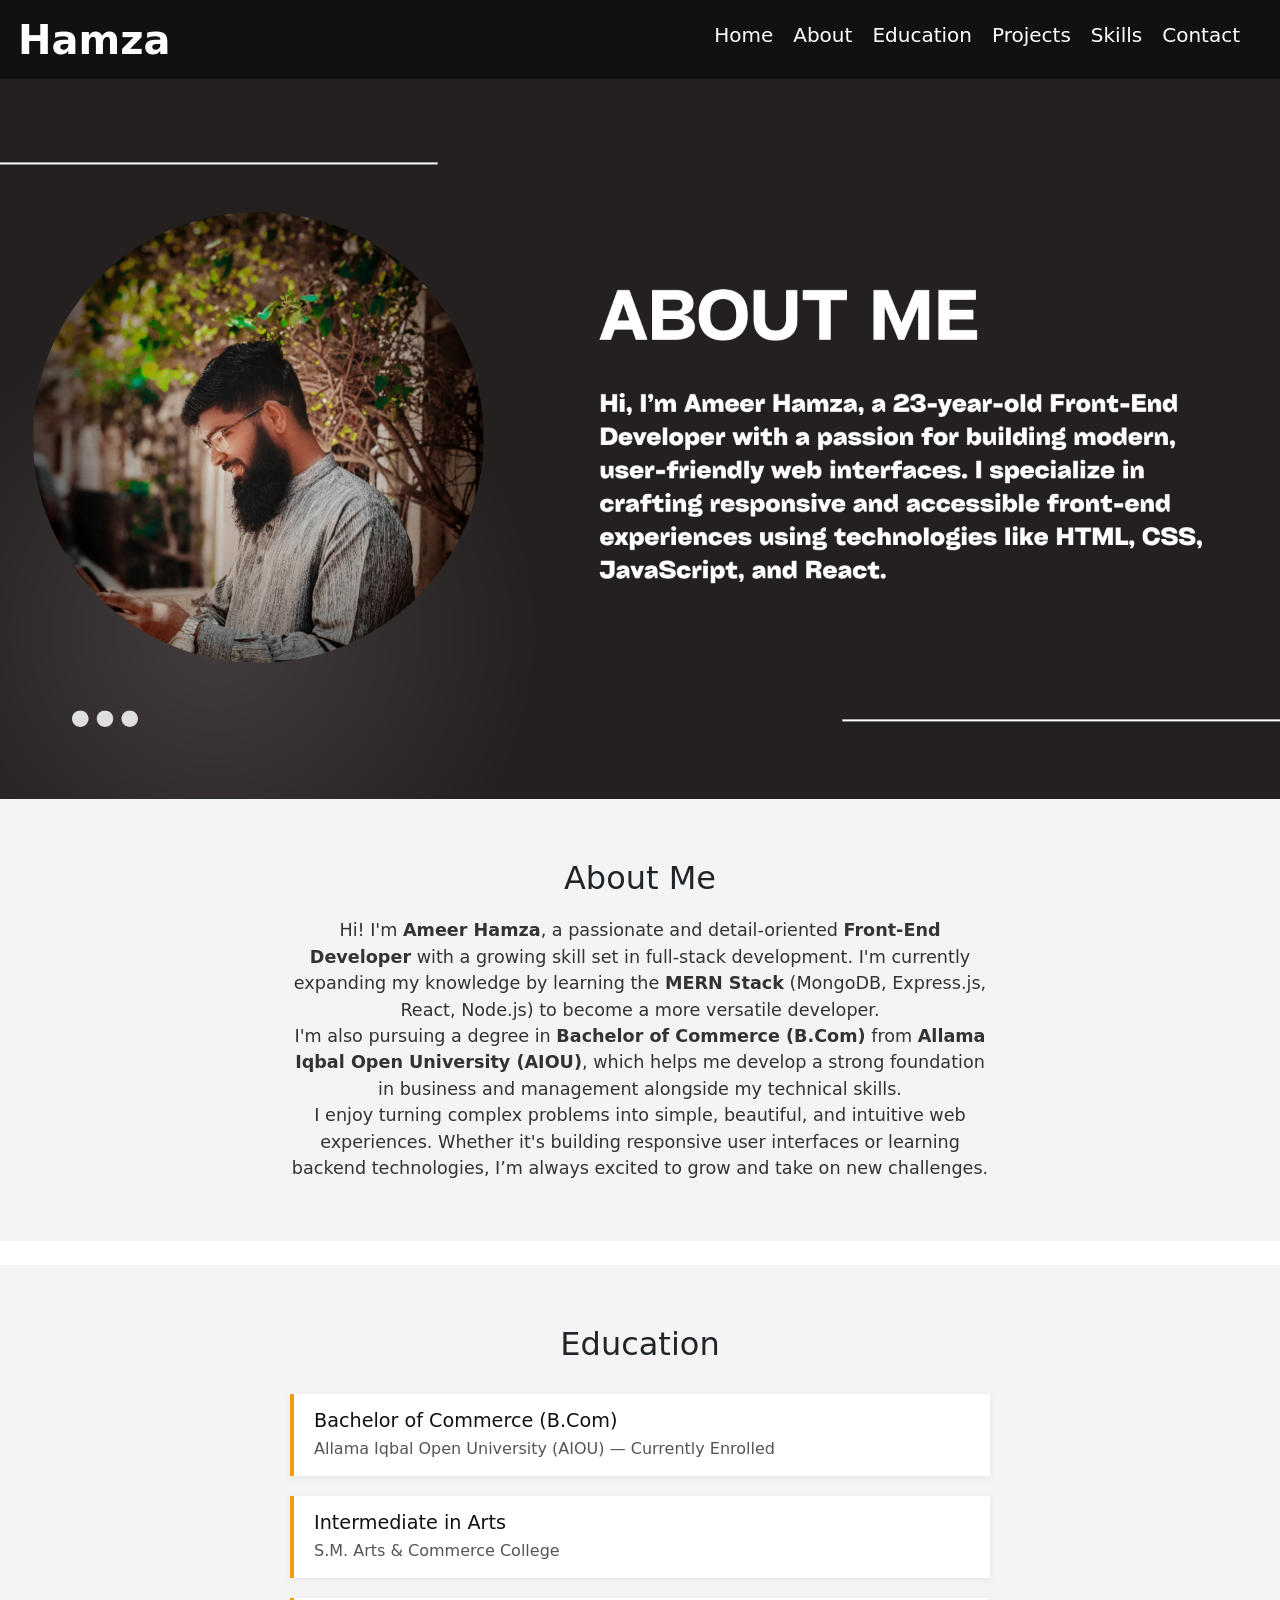
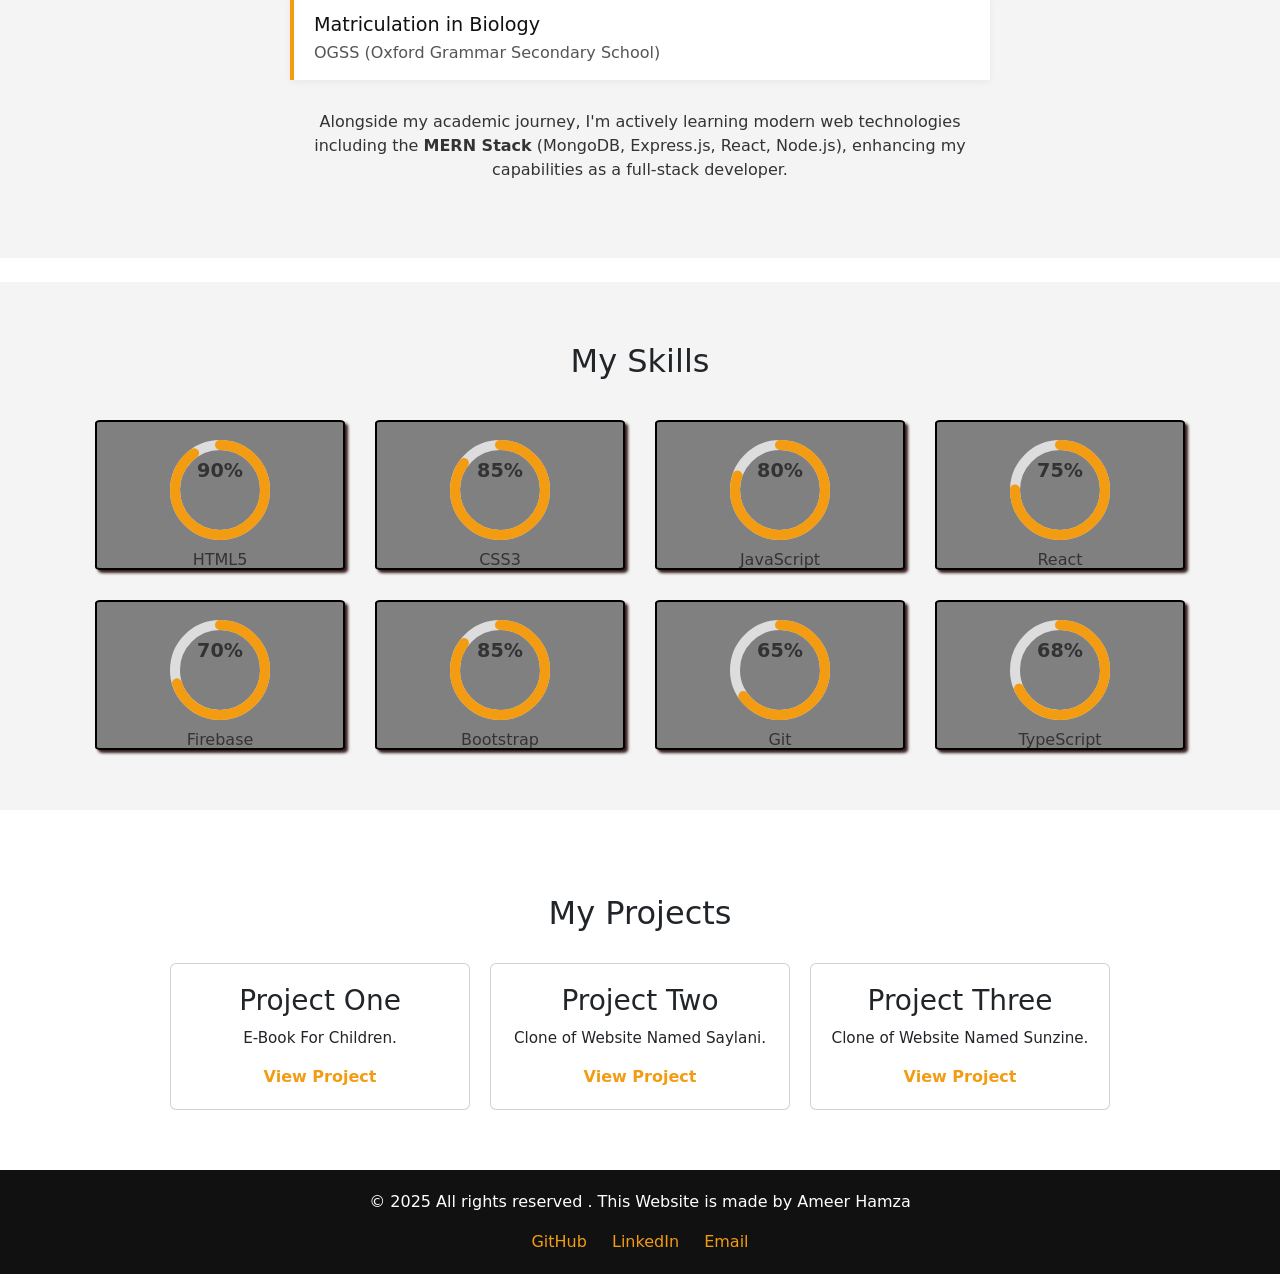
<file: index.html>
<!DOCTYPE html>
<html lang="en">

<head>
    <meta charset="UTF-8">
    <meta name="viewport" content="width=device-width, initial-scale=1.0">
    <title>Ameer-Hamza Portfolio</title>
    <link rel="stylesheet" href="./Portfolio/style.css">
    <link href="https://cdn.jsdelivr.net/npm/bootstrap@5.3.7/dist/css/bootstrap.min.css" rel="stylesheet"
        integrity="sha384-LN+7fdVzj6u52u30Kp6M/trliBMCMKTyK833zpbD+pXdCLuTusPj697FH4R/5mcr" crossorigin="anonymous">
</head>

<body>
    <div class="main">
        <nav class="navbar">
            <div class="logo" id="nav1">Hamza</div>
            <ul class="nav-links" id="navLinks">
                <li><a href="#nav1">
                        <h5>Home</h5>
                    </a></li>
                <li><a href="#about">
                        <h5>About</h5>
                    </a></li>
                <li><a href="#education">
                        <h5>Education</h5>
                    </a></li>
                <li><a href="#projects">
                        <h5>Projects</h5>
                    </a></li>
                <li><a href="#skills">
                        <h5>Skills</h5>
                    </a></li>
                <li><a href="#socials">
                        <h5>Contact</h5>
                    </a></li>
            </ul>
            <div class="hamburger" id="hamburger">
                <span></span>
                <span></span>
                <span></span>
            </div>
        </nav>

        <div id="carouselExampleInterval" class="carousel slide" data-bs-ride="carousel">
            <div class="carousel-inner">
                <div class="carousel-item active" data-bs-interval="10000">
                    <img src="./Assets/about.png" class="d-block w-100" alt="About Me">
                </div>
                <div class="carousel-item" data-bs-interval="2000">
                    <img src="./Assets/educat.png" class="d-block w-100" alt="...">
                </div>
                <div class="carousel-item">
                    <img src="./Assets/skill.png" class="d-block w-100" alt="...">
                </div>
            </div>
        </div>
        <section id="about" class="about-section">
            <div class="container">
                <h2>About Me</h2>
                <p>
                    Hi! I'm <strong>Ameer Hamza</strong>, a passionate and detail-oriented <strong>Front-End
                        Developer</strong> with a growing skill set in full-stack development. I'm currently expanding
                    my knowledge by learning the <strong>MERN Stack</strong> (MongoDB, Express.js, React, Node.js) to
                    become a more versatile developer.
                </p>
                <p>
                    I'm also pursuing a degree in <strong>Bachelor of Commerce (B.Com)</strong> from <strong>Allama
                        Iqbal Open University (AIOU)</strong>, which helps me develop a strong foundation in business
                    and management alongside my technical skills.
                </p>
                <p>
                    I enjoy turning complex problems into simple, beautiful, and intuitive web experiences. Whether it's
                    building responsive user interfaces or learning backend technologies, I’m always excited to grow and
                    take on new challenges.
                </p>
            </div>
        </section>

        <br>
        <section id="education" class="education-section">
            <div class="container">
                <h2>Education</h2>
                <ul class="education-list">
                    <li>
                        <h3>Bachelor of Commerce (B.Com)</h3>
                        <p>Allama Iqbal Open University (AIOU) — Currently Enrolled</p>
                    </li>
                    <li>
                        <h3>Intermediate in Arts</h3>
                        <p>S.M. Arts & Commerce College</p>
                    </li>
                    <li>
                        <h3>Matriculation in Biology</h3>
                        <p>OGSS (Oxford Grammar Secondary School)</p>
                    </li>
                </ul>

                <div class="skills-note">
                    <p>
                        Alongside my academic journey, I'm actively learning modern web technologies including the
                        <strong>MERN Stack</strong> (MongoDB, Express.js, React, Node.js), enhancing my capabilities as
                        a full-stack developer.
                    </p>
                </div>
            </div>
        </section>
        <br>
        <section id="skills" class="skills-circle-section">
            <div class="container">
                <h2>My Skills</h2>
                <div class="circle-skills">

                    <div class="circle-card" data-percent="90">
                        <svg>
                            <circle cx="50" cy="50" r="45"></circle>
                            <circle cx="50" cy="50" r="45"></circle>
                        </svg>
                        <div class="percent"><span>90%</span></div>
                        <h3>HTML5</h3>
                    </div>

                    <div class="circle-card" data-percent="85">
                        <svg>
                            <circle cx="50" cy="50" r="45"></circle>
                            <circle cx="50" cy="50" r="45"></circle>
                        </svg>
                        <div class="percent"><span>85%</span></div>
                        <h3>CSS3</h3>
                    </div>

                    <div class="circle-card" data-percent="80">
                        <svg>
                            <circle cx="50" cy="50" r="45"></circle>
                            <circle cx="50" cy="50" r="45"></circle>
                        </svg>
                        <div class="percent"><span>80%</span></div>
                        <h3>JavaScript</h3>
                    </div>

                    <div class="circle-card" data-percent="75">
                        <svg>
                            <circle cx="50" cy="50" r="45"></circle>
                            <circle cx="50" cy="50" r="45"></circle>
                        </svg>
                        <div class="percent"><span>75%</span></div>
                        <h3>React</h3>
                    </div>

                    <div class="circle-card" data-percent="70">
                        <svg>
                            <circle cx="50" cy="50" r="45"></circle>
                            <circle cx="50" cy="50" r="45"></circle>
                        </svg>
                        <div class="percent"><span>70%</span></div>
                        <h3>Firebase</h3>
                    </div>

                    <div class="circle-card" data-percent="85">
                        <svg>
                            <circle cx="50" cy="50" r="45"></circle>
                            <circle cx="50" cy="50" r="45"></circle>
                        </svg>
                        <div class="percent"><span>85%</span></div>
                        <h3>Bootstrap</h3>
                    </div>

                    <div class="circle-card" data-percent="65">
                        <svg>
                            <circle cx="50" cy="50" r="45"></circle>
                            <circle cx="50" cy="50" r="45"></circle>
                        </svg>
                        <div class="percent"><span>65%</span></div>
                        <h3>Git</h3>
                    </div>

                    <div class="circle-card" data-percent="68">
                        <svg>
                            <circle cx="50" cy="50" r="45"></circle>
                            <circle cx="50" cy="50" r="45"></circle>
                        </svg>
                        <div class="percent"><span>68%</span></div>
                        <h3>TypeScript</h3>
                    </div>

                </div>
            </div>
        </section>

        <br>

        <section id="projects" class="projects-section">
            <div class="container">
                <h2>My Projects</h2>
                <div class="cards">
                    <div class="card">
                        <h3>Project One</h3>
                        <p>E-Book For Children.</p>
                        <a href="./ABC-Book/book.html">View Project</a>
                    </div>
                    <div class="card">
                        <h3>Project Two</h3>
                        <p>Clone of Website Named Saylani.</p>
                        <a href="#">View Project</a>
                    </div>
                    <div class="card">
                        <h3>Project Three</h3>
                        <p>Clone of Website Named Sunzine.</p>
                        <a href="./Sunzine-Clone/sunzine.html">View Project</a>
                    </div>
                </div>
            </div>
        </section>
        <footer class="footer">
            <div class="container">
                <p>&copy; 2025 All rights reserved . This Website is made by Ameer Hamza</p>
                <div class="socials" id="socials">
                    <a href="https://github.com/Ameer-Humzaa" aria-label="GitHub">GitHub</a>
                    <a href="https://www.linkedin.com/in/ameer-humzaa/" aria-label="LinkedIn">LinkedIn</a>
                    <a href="mailto:humzasiyall@gmail.com" aria-label="Email">Email</a>
                </div>
            </div>
        </footer>




    </div>

    <script src="https://cdn.jsdelivr.net/npm/bootstrap@5.3.7/dist/js/bootstrap.bundle.min.js"
        integrity="sha384-ndDqU0Gzau9qJ1lfW4pNLlhNTkCfHzAVBReH9diLvGRem5+R9g2FzA8ZGN954O5Q" crossorigin="anonymous">
        </script>
    <script src="./Portfolio/portfolio.js"></script>
</body>

</html>
</file>
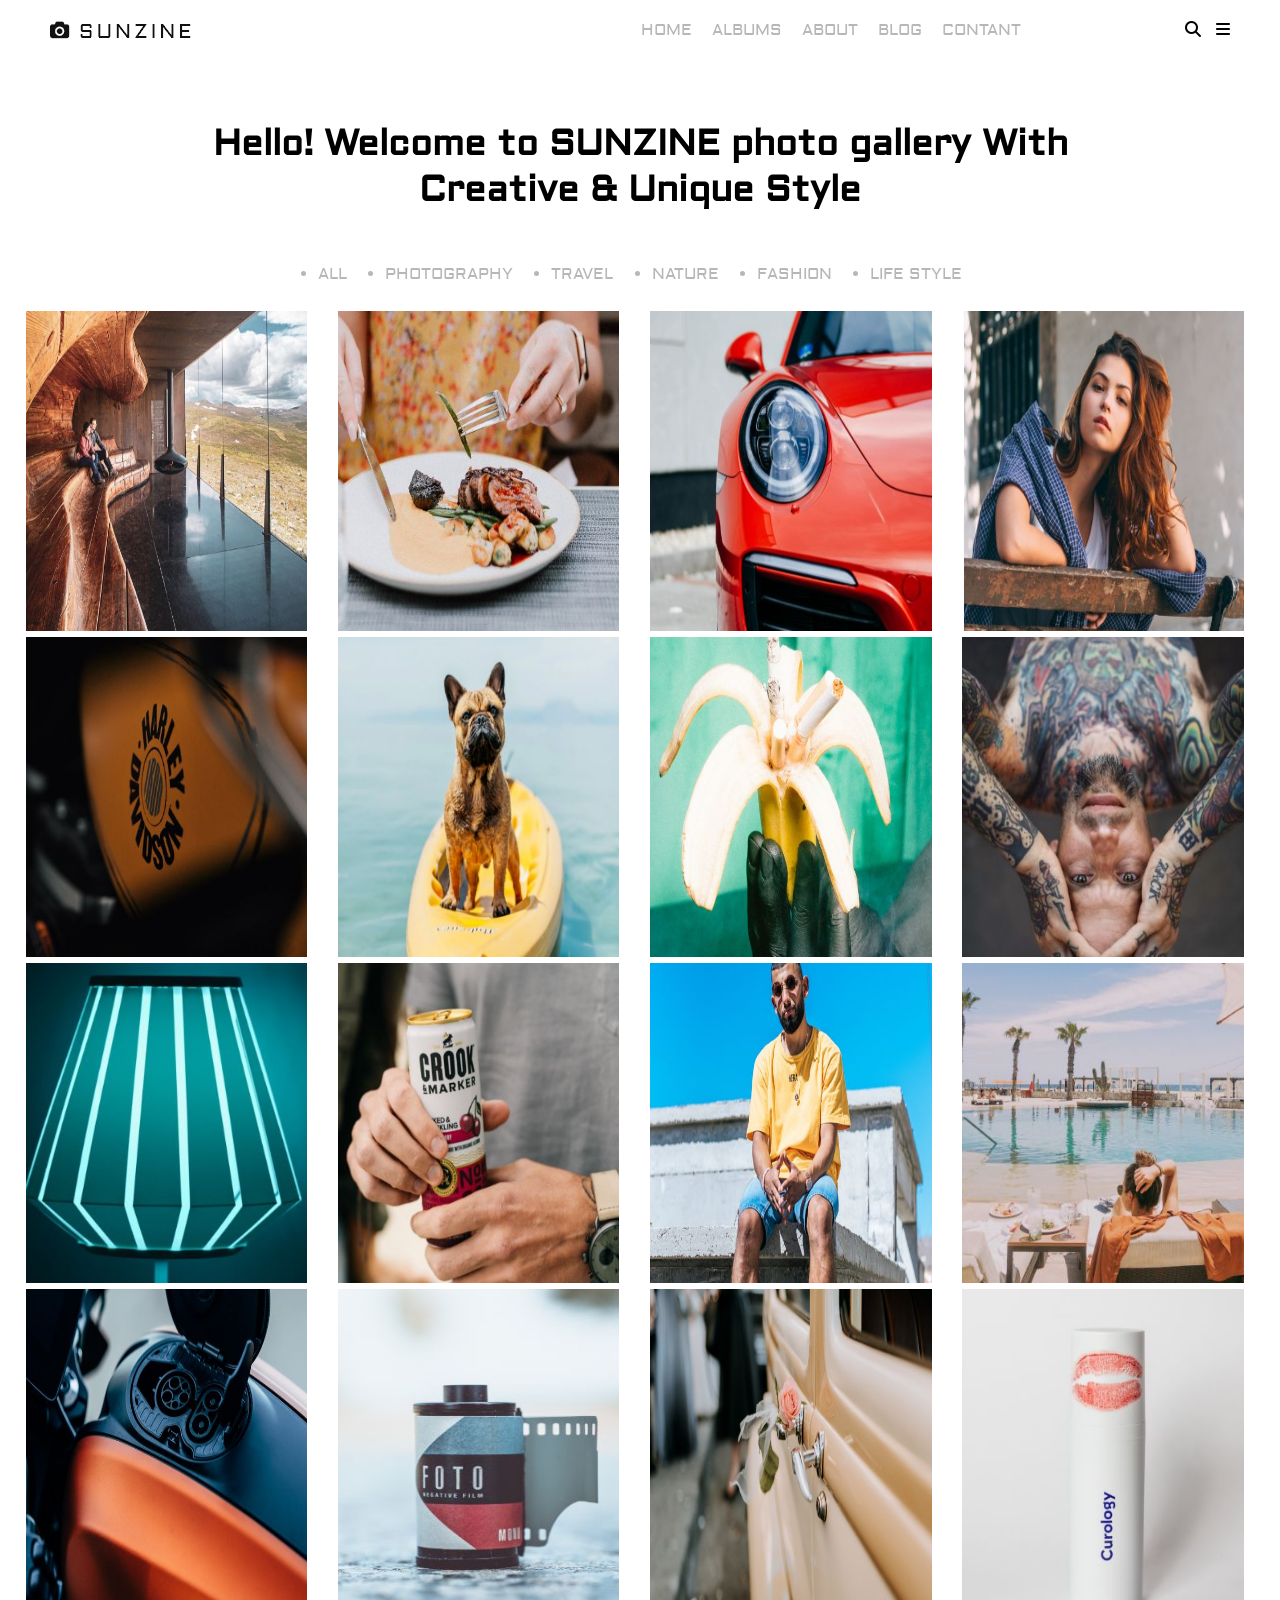
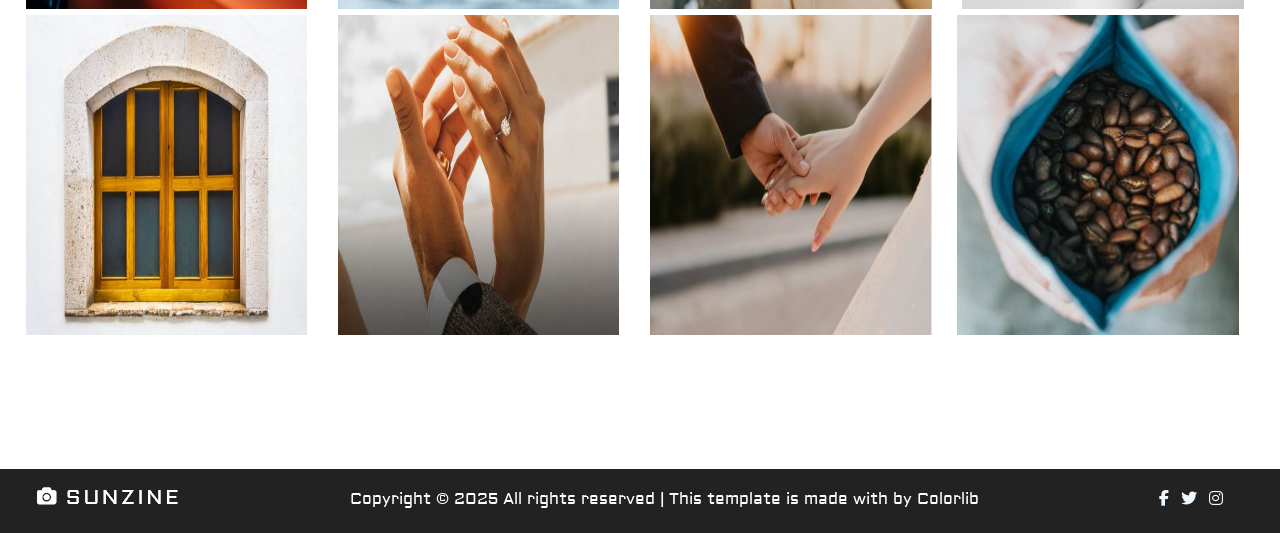
<file: Sunzine-Clone/sunzine.html>
<!DOCTYPE html>
<html lang="en">

<head>
    <meta charset="UTF-8">
    <meta name="viewport" content="width=device-width, initial-scale=1.0">
    <title>Sunzine Clone</title>
    <link rel="stylesheet" href="./style.css">
    <link rel="stylesheet" href="https://cdnjs.cloudflare.com/ajax/libs/font-awesome/6.7.2/css/all.min.css"
        integrity="sha512-Evv84Mr4kqVGRNSgIGL/F/aIDqQb7xQ2vcrdIwxfjThSH8CSR7PBEakCr51Ck+w+/U6swU2Im1vVX0SVk9ABhg=="
        crossorigin="anonymous" referrerpolicy="no-referrer" />
        <link href="https://fonts.googleapis.com/css2?family=Aldrich&display=swap" rel="stylesheet">
</head>

<body>
    <div class="main">
        <div class="nav">
            <div class="logo">
                <img src="./images/logo (1).png">
            </div>
            <div class="links">
                <ul>
                    <li>HOME</li>
                    <li>ALBUMS</li>
                    <li>ABOUT</li>
                    <li>BLOG</li>
                    <li>CONTANT</li>
                </ul>
            </div>
            <div class="icons">
                <i class="fa-solid fa-magnifying-glass"></i>
                <i class="fa-solid fa-bars"></i>
            </div>
        </div>
        
        <div class="heading">
            <h1>Hello! Welcome to SUNZINE photo gallery With Creative & Unique Style</h1>
        </div>
        <div class="list">
            <ul>
                <li>ALL</li>
                <li>PHOTOGRAPHY</li>
                <li>TRAVEL</li>
                <li>NATURE</li>
                <li>FASHION</li>
                <li>LIFE STYLE</li>
            </ul>
        </div>
        <div class="image">
            <img src="./images/1.jpg">
            <img src="./images/2.jpg"> <img src="./images/9.jpg"> <img src="./images/4.jpg">
        </div>

        <div class="image">
            <img src="./images/5.jpg">
            <img src="./images/6.jpg"> <img src="./images/7.jpg"> <img src="./images/8.jpg">
        </div>
        <div class="image">
            <img src="./images/3.jpg">
            <img src="./images/10.jpg"> <img src="./images/11.jpg"> <img src="./images/12.jpg">
        </div>
        <div class="image">
            <img src="./images/13.jpg">
            <img src="./images/14.jpg"> <img src="./images/15.jpg"> <img src="./images/16.jpg">
        </div>
        <div class="image">
            <img src="./images/17.jpg"> <img src="./images/19.jpg"> <img src="./images/18.jpg"><img
                src="./images/20.jpg">
        </div>
        <footer>
            <div class="log">
                <img src="./images/footer-logo.png" alt="">
            </div>
            <div class="para">Copyright © 2025 All rights reserved | This template is made with by <span class="span">Colorlib</span></div>
            <div class="con">
                <i class="fa-brands fa-facebook-f"></i>
                <i class="fa-brands fa-twitter"></i>
                <i class="fa-brands fa-instagram"></i>
            </div>
        </footer>

    </div>
</body>

</html>
</file>
<file: Portfolio/style.css>
* {
  margin: 0;
  padding: 0;
  box-sizing: border-box;
}

body {
  font-family: Arial, sans-serif;
}

.navbar {
  display: flex;
  justify-content: space-between;
  align-items: center;
  background-color: #111;
  padding: 15px 20px;
  color: white;
}

.logo {
  font-size: 2.5rem;
  font-weight: bold;
  padding-left: 18px;
}

.nav-links {
  list-style: none;
  display: flex;
  gap: 20px;
  padding-right: 40px;
  padding-top: 15px;
}

.nav-links li a {
  color: white;
  text-decoration: none;
  font-weight: 500;
  transition: color 0.3s;
}

.nav-links li a:hover {
  color: #f39c12;
  text-decoration: underline;
}

/* Hamburger */
.hamburger {
  display: none;
  flex-direction: column;
  cursor: pointer;
  gap: 5px;
}

.hamburger span {
  width: 25px;
  height: 3px;
  background: white;
  border-radius: 2px;
}
.about-section {
  padding: 60px 20px;
  background-color: #f4f4f4;
  text-align: center;
}

.about-section h2 {
  font-size: 2rem;
  margin-bottom: 20px;
}

.about-section p {
  font-size: 1.1rem;
  max-width: 700px;
  margin: 0 auto;
  color: #333;
}
.education-section {
  padding: 60px 20px;
  background-color: #f4f4f4;
}

.education-section h2 {
  text-align: center;
  font-size: 2rem;
  margin-bottom: 30px;
}

.education-list {
  list-style: none;
  max-width: 700px;
  margin: 0 auto;
  padding: 0;
}

.education-list li {
  background: #fff;
  border-left: 4px solid #f39c12;
  margin-bottom: 20px;
  padding: 15px 20px;
  box-shadow: 0 2px 8px rgba(0, 0, 0, 0.05);
}

.education-list h3 {
  margin: 0 0 5px 0;
  font-size: 1.2rem;
  color: #111;
}

.education-list p {
  margin: 0;
  color: #555;
}

.skills-note {
  max-width: 700px;
  margin: 30px auto 0;
  font-size: 1rem;
  color: #333;
  text-align: center;
}
.skills-circle-section {
  padding: 60px 20px;
  background-color: #F4F4F4;
  text-align: center;
}

.skills-circle-section h2 {
  font-size: 2rem;
  margin-bottom: 40px;
}

.circle-skills {
  display: flex;
  flex-wrap: wrap;
  gap: 30px;
  justify-content: center;
}

.circle-card {
  width: 250px;
  height: 150px;
  text-align: center;
  position: relative;
  border: 2px solid black;
  background-color: gray;
  padding-top: 18px;
  border-radius: 2%;
  box-shadow:3px 3px 3px rgb(54, 27, 27) ;
  cursor: pointer;
}
.circle-card:hover{
    background-color: #fff;
}

.circle-card svg {
  width: 100px;
  height: 100px;
  transform: rotate(-90deg);
}

.circle-card circle {
  fill: none;
  stroke-width: 10;
  stroke-linecap: round;
}

.circle-card circle:first-child {
  stroke: #ddd;
}

.circle-card circle:last-child {
  stroke: #f39c12;
  stroke-dasharray: 283;
  stroke-dashoffset: 283;
  transition: stroke-dashoffset 1s ease-in-out;
}

.percent {
  position: absolute;
  top: 35px;
  left: 0;
  right: 0;
  font-size: 1.2rem;
  font-weight: bold;
  color: #333;
}

.circle-card h3 {
  margin-top: 10px;
  font-size: 1rem;
  color: #333;
}

.projects-section {
  padding: 60px 20px;
  background-color: #fff;
  text-align: center;
}

.projects-section h2 {
  font-size: 2rem;
  margin-bottom: 30px;
}

.cards {
  display: flex;
  flex-wrap: wrap;
  justify-content: center;
  gap: 20px;
}

.card {
  background-color: #111;
  color: #F4F4F4;
  padding: 20px;
  width: 300px;
  border-radius: 10px;
  transition: transform 0.3s;
}

.card:hover {
  transform: translateY(-5px);
  background-color: grey;
}


.card h3 {
  margin-bottom: 10px;
}

.card p {
  font-size: 0.95rem;
  margin-bottom: 15px;
}

.card a {
  color: #f39c12;
  text-decoration: none;
  font-weight: bold;
}
.footer {
  background-color: #111;
  color: #fff;
  padding: 20px 20px;
  text-align: center;
}

.footer .socials {
  margin-top: 10px;
}

.footer .socials a {
  color: #f39c12;
  margin: 0 10px;
  text-decoration: none;
}




/* Responsive */
@media (max-width: 768px) {
  .nav-links {
    position: absolute;
    top: 60px;
    right: 0;
    background-color: #111;
    flex-direction: column;
    width: 98%;
    text-align: right;
    padding: 10px 20px;
    display: none;
  }

  .nav-links.active {
    display: flex;
  }

  .hamburger {
    display: flex;
  }
}
</file>
<file: Sunzine-Clone/style.css>
* {
    margin: 0%;
    padding: 0%;
    box-sizing: border-box;
}

body {
    font-family: "Aldrich", serif;
}

.nav {
    display: flex;
    justify-content: space-between;
    padding: 20px;
    padding-right: 40px;
    flex-wrap: wrap;
}

.links ul {
    display: flex;
    justify-content: space-evenly;
    gap: 20px;
    margin-left: 40px;
    flex-wrap: wrap;
}
.links li{
    color:rgb(183, 183, 183);
}

.links {
    margin-left: 20%;
}

.links li {
    list-style: none;
    cursor: pointer;
}

.logo {
    margin-left: 30px;
}

.icons i {
    margin-right: 10px;
    cursor: pointer;
}

.heading h1 {
    text-align: center;
    margin: 4% 13%;
    
    font-size: 36px;
}

.list ul {
    display: flex;
    flex-direction: row;
    justify-content: center;
    flex-wrap: wrap;
    gap: 3%;
    margin-bottom: 2%;
}
.links li:hover{
    color: black;
    cursor: pointer;
}
.list li{
    color: rgb(183, 183, 183);
}
.list li:hover{
    color: black;
    cursor: pointer;
}
.image img{
    height:320px;
    width:22%;
    margin-left: 2%;
}
footer{
    background-color:rgb(34, 34, 34);
    display: flex;
    justify-content: space-between;
    flex-direction: row;
    margin-top: 1%;
    padding: 7px;
    margin-top: 10%;

}
.con{
    
    cursor: pointer; 
    margin: 1%;
    margin-right: 50px;
    
    
}
.con i{
    margin-left: 7px;
    color: aliceblue;
}
.log{
    margin: 10px;
    margin-left: 30px;
}

.para{
    color: white;
    margin-top: 1%;
} 
.span:hover{
    color: black;
    cursor: pointer;
}
                                    /* MEDIA QUERY */
@media screen and (max-width:768px) {
.links li{
    display: none;
}
footer{
    flex-direction: column;
    align-items: center;
}
footer i{
    margin:auto;
    margin-top: 10px;
}
.image img{
    flex-wrap: wrap;
    width: 45%;
    /* margin-left: 5%; */
}
}
@media screen  and (max-width:600px){
    .list ul{
        gap: 5%;
    }
    .image img{
        flex-wrap: wrap;
        width: 40%;
    }
}
@media screen and (max-width:425px){
    .image img{
        width: 95%;
    }
    .heading h1{
        font-size: 18px;
    }
}
</file>
